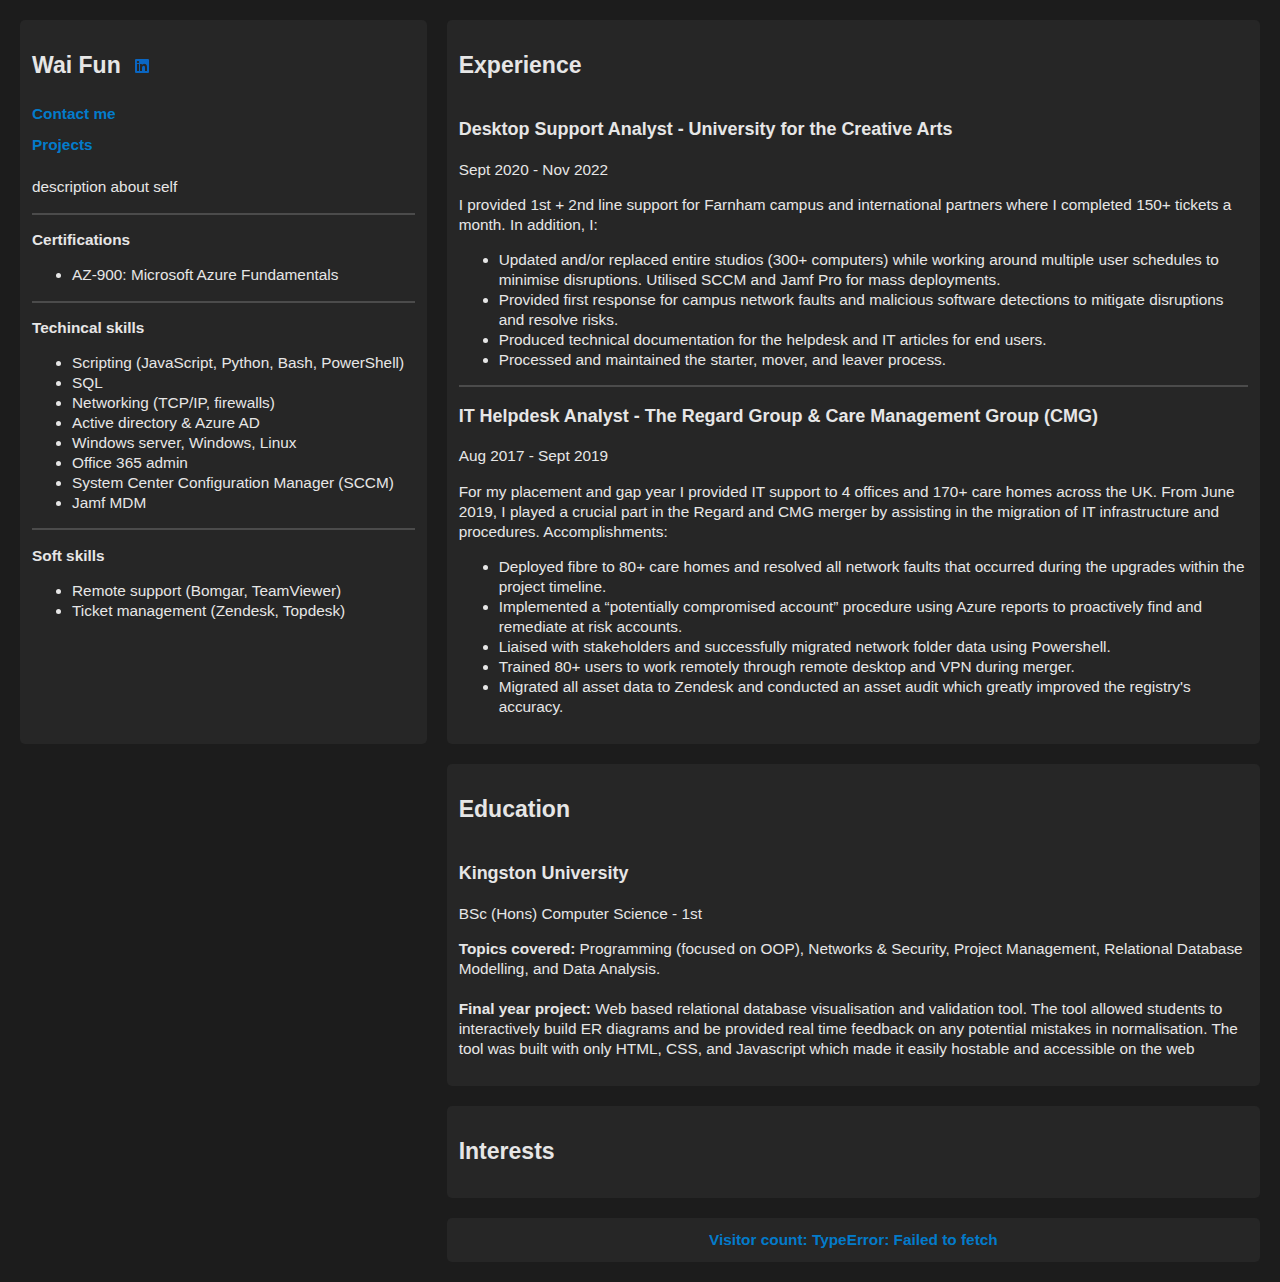
<file: index.html>
<!DOCTYPE html>
<html lang="en">

<head>
    <meta charset="UTF-8">
    <meta name="viewport" content="width=device-width, initial-scale=1.0">
    <link rel="stylesheet" href="style.css">
    <title>Wai Fun - Resume</title>

    <script src="visitcount.js"></script>
</head>

<body>
    <main>
        <div id="about" class="section section_side">
            <h2>Wai Fun</h2>
            <a href="https://www.linkedin.com/in/waif">
                <img src="LinkedIn_Logo.png" alt="Link to LinkedIn profile">
            </a>
            <a id="nav" href="#">Contact me</a>
            <a id="nav" href="#">Projects</a>
            <p>description about self </p>

            <hr>

            <p><b>Certifications</b></p>
            <ul>
                <li>AZ-900: Microsoft Azure Fundamentals</li>
            </ul>

            <hr>

            <p><b>Techincal skills</b></p>
            <ul>
                <li>Scripting (JavaScript, Python, Bash, PowerShell)</li>
                <li>SQL</li>
                <li>Networking (TCP/IP, firewalls)</li>
                <li>Active directory & Azure AD</li>
                <li>Windows server, Windows, Linux</li>
                <li>Office 365 admin</li>
                <li>System Center Configuration Manager (SCCM)</li>
                <li>Jamf MDM</li>
            </ul>

            <hr>

            <p><b>Soft skills</b></p>
            <ul>
                <li>Remote support (Bomgar, TeamViewer)</li>
                <li>Ticket management (Zendesk, Topdesk)</li>
            </ul>

        </div>
        <div id="experience" class="section section_main">
            <h2>Experience</h2>
            <h3>Desktop Support Analyst - University for the Creative Arts</h3>
            <p>Sept 2020 - Nov 2022</p>
            <p>
                I provided 1st + 2nd line support for Farnham campus and international partners where I completed
                150+ tickets a month. In addition, I:
            </p>
            <ul>
                <li>Updated and/or replaced entire studios (300+ computers) while working around multiple user
                    schedules to minimise disruptions. Utilised SCCM and Jamf Pro for mass deployments.</li>
                <li>Provided first response for campus network faults and malicious software detections to
                    mitigate disruptions and resolve risks.</li>
                <li>Produced technical documentation for the helpdesk and IT articles for end users.</li>
                <li>Processed and maintained the starter, mover, and leaver process.</li>
            </ul>

            <hr>

            <h3>IT Helpdesk Analyst - The Regard Group & Care Management Group (CMG)</h3>
            <p>Aug 2017 - Sept 2019</p>
            <p>
                For my placement and gap year I provided IT support to 4 offices and 170+ care homes across
                the UK. From June 2019, I played a crucial part in the Regard and CMG merger by assisting in
                the migration of IT infrastructure and procedures. Accomplishments:
            </p>
            <ul>
                <li>Deployed fibre to 80+ care homes and resolved all network faults that occurred during the
                    upgrades within the project timeline.</li>
                <li>Implemented a “potentially compromised account” procedure using Azure reports to
                    proactively find and remediate at risk accounts.</li>
                <li>Liaised with stakeholders and successfully migrated network folder data using Powershell.</li>
                <li>Trained 80+ users to work remotely through remote desktop and VPN during merger.</li>
                <li>Migrated all asset data to Zendesk and conducted an asset audit which greatly improved
                    the registry's accuracy.</li>
            </ul>
        </div>
        <div id="education" class="section section_main">
            <h2>Education</h2>
            <h3>Kingston University</h3>
            <p>BSc (Hons) Computer Science - 1st</p>
            <p>
                <b>Topics covered:</b> Programming (focused on OOP), Networks & Security, Project Management,
                Relational Database Modelling, and Data Analysis.

                <br><br>

                <b>Final year project:</b> Web based relational database visualisation and validation tool. The tool
                allowed students to interactively build ER diagrams and be provided real time feedback on any potential
                mistakes in normalisation. The tool was built with only HTML, CSS, and Javascript which made it
                easily hostable and accessible on the web
            </p>
        </div>
        <div id="interests" class="section section_main">
            <h2>Interests</h2>
        </div>
        <div class="section section_main">
            <a id="visit_counter" href="#">Visitor count: loading...</a>
        </div>
    </main>
</body>

</html>
</file>
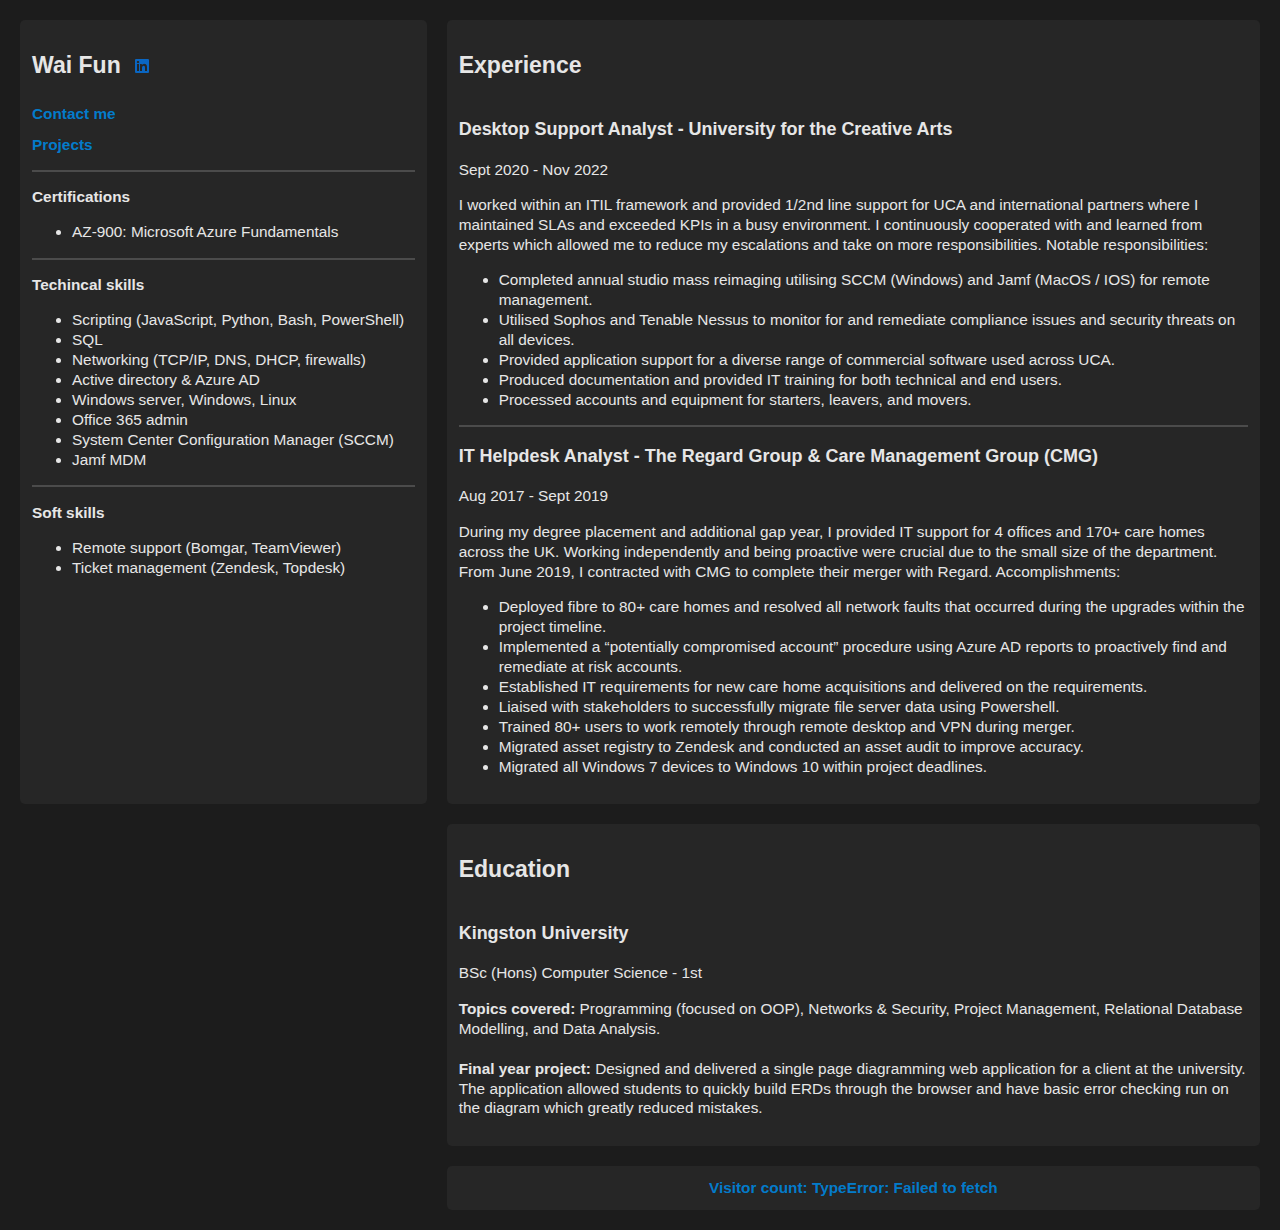
<file: Content/index.html>
<!DOCTYPE html>
<html lang="en">

<head>
    <meta charset="UTF-8">
    <meta name="viewport" content="width=device-width, initial-scale=1.0">
    <link rel="stylesheet" href="style.css">
    <title>Wai Fun - Resume</title>

    <script src="visitcount.js"></script>
</head>

<body>
    <main>
        <div id="about" class="section section_side">
            <h2>Wai Fun</h2>
            <a href="https://www.linkedin.com/in/waif">
                <img src="LinkedIn_Logo.png" alt="Link to LinkedIn profile">
            </a>
            <a id="nav" href="https://waihfun.com/contact.html">Contact me</a>
            <a id="nav" href="https://waihfun.com/projects.html">Projects</a>

            <hr>

            <p><b>Certifications</b></p>
            <ul>
                <li>AZ-900: Microsoft Azure Fundamentals</li>
            </ul>

            <hr>

            <p><b>Techincal skills</b></p>
            <ul>
                <li>Scripting (JavaScript, Python, Bash, PowerShell)</li>
                <li>SQL</li>
                <li>Networking (TCP/IP, DNS, DHCP, firewalls)</li>
                <li>Active directory & Azure AD</li>
                <li>Windows server, Windows, Linux</li>
                <li>Office 365 admin</li>
                <li>System Center Configuration Manager (SCCM)</li>
                <li>Jamf MDM</li>
            </ul>

            <hr>

            <p><b>Soft skills</b></p>
            <ul>
                <li>Remote support (Bomgar, TeamViewer)</li>
                <li>Ticket management (Zendesk, Topdesk)</li>
            </ul>

        </div>
        <div id="experience" class="section section_main">
            <h2>Experience</h2>
            <h3>Desktop Support Analyst - University for the Creative Arts</h3>
            <p>Sept 2020 - Nov 2022</p>
            <p>
                I worked within an ITIL framework and provided 1/2nd line support for UCA and international partners
                where I maintained SLAs and exceeded KPIs in a busy environment. I continuously cooperated with
                and learned from experts which allowed me to reduce my escalations and take on more
                responsibilities. Notable responsibilities:
            </p>
            <ul>
                <li>Completed annual studio mass reimaging utilising SCCM (Windows) and Jamf (MacOS /
                    IOS) for remote management.</li>
                <li>Utilised Sophos and Tenable Nessus to monitor for and remediate compliance issues and
                    security threats on all devices.</li>
                <li>Provided application support for a diverse range of commercial software used across UCA.</li>
                <li>Produced documentation and provided IT training for both technical and end users.</li>
                <li>Processed accounts and equipment for starters, leavers, and movers.</li>
            </ul>

            <hr>

            <h3>IT Helpdesk Analyst - The Regard Group & Care Management Group (CMG)</h3>
            <p>Aug 2017 - Sept 2019</p>
            <p>
                During my degree placement and additional gap year, I provided IT support for 4 offices and 170+
                care homes across the UK. Working independently and being proactive were crucial due to the small
                size of the department. From June 2019, I contracted with CMG to complete their merger with
                Regard. Accomplishments:
            </p>
            <ul>
                <li>Deployed fibre to 80+ care homes and resolved all network faults that occurred during the
                    upgrades within the project timeline.</li>
                <li>Implemented a “potentially compromised account” procedure using Azure AD reports to
                    proactively find and remediate at risk accounts.</li>
                <li>Established IT requirements for new care home acquisitions and delivered on the
                    requirements.</li>
                <li>Liaised with stakeholders to successfully migrate file server data using Powershell.</li>
                <li>Trained 80+ users to work remotely through remote desktop and VPN during merger.</li>
                <li>Migrated asset registry to Zendesk and conducted an asset audit to improve accuracy.</li>
                <li>Migrated all Windows 7 devices to Windows 10 within project deadlines.</li>
            </ul>
        </div>
        <div id="education" class="section section_main">
            <h2>Education</h2>
            <h3>Kingston University</h3>
            <p>BSc (Hons) Computer Science - 1st</p>
            <p>
                <b>Topics covered:</b> Programming (focused on OOP), Networks & Security, Project Management,
                Relational Database Modelling, and Data Analysis.

                <br><br>

                <b>Final year project:</b> Designed and delivered a single page diagramming web application
                for a client at the university. The application allowed students to quickly build ERDs through the
                browser and have basic error checking run on the diagram which greatly reduced mistakes.
            </p>
        </div>
        <div class="section section_main">
            <a id="visit_counter" href="https://waihfun.com/projects.html">Visitor count: loading...</a>
        </div>
    </main>
</body>

</html>
</file>
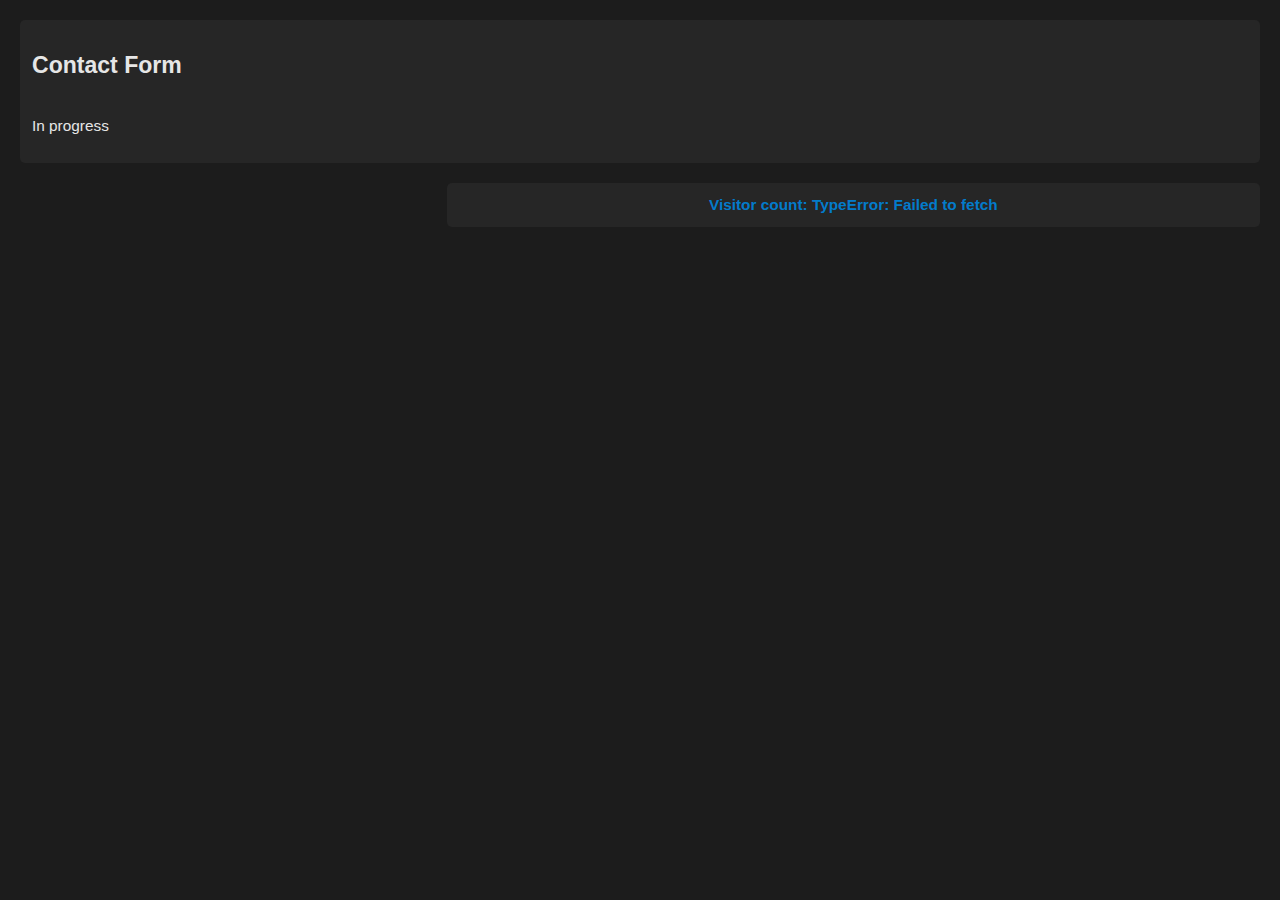
<file: contact.html>
<!DOCTYPE html>
<html lang="en">

<head>
    <meta charset="UTF-8">
    <meta name="viewport" content="width=device-width, initial-scale=1.0">
    <link rel="stylesheet" href="style.css">
    <title>Contact Me</title>

    <script src="visitcount.js"></script>
</head>

<body>
    <nav>
    </nav>
    <main>
        <div id="Contact" class="section section_all">
            <h2>Contact Form</h2>
            <p>In progress</p>
        </div>
        <div class="section section_main">
            <a id="visit_counter" href="#">Visitor count: loading...</a>
        </div>
    </main>
</body>

</html>
</file>
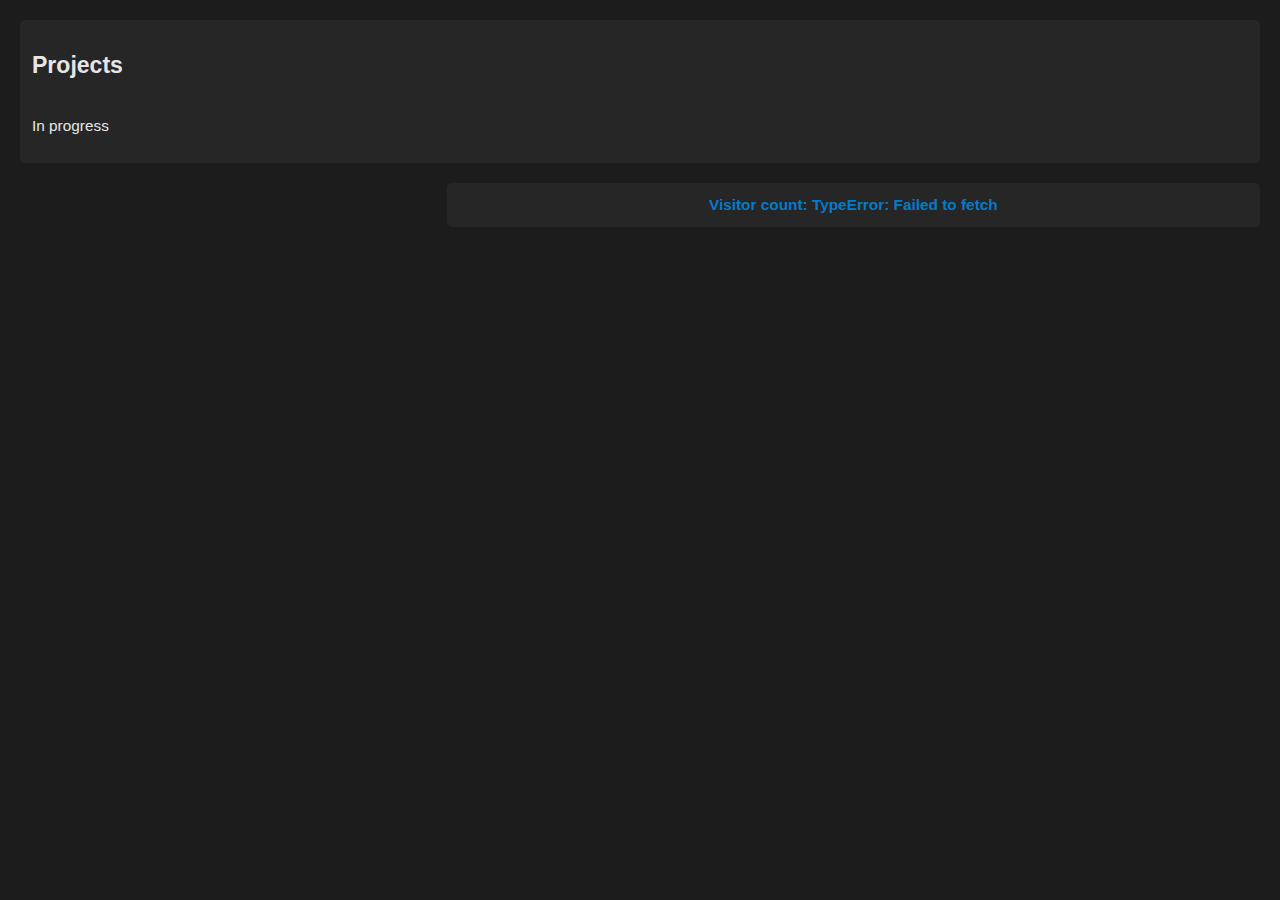
<file: projects.html>
<!DOCTYPE html>
<html lang="en">

<head>
    <meta charset="UTF-8">
    <meta name="viewport" content="width=device-width, initial-scale=1.0">
    <link rel="stylesheet" href="style.css">
    <title>404</title>

    <script src="visitcount.js"></script>
</head>

<body>
    <nav>
    </nav>
    <main>
        <div id="projects" class="section section_all">
            <h2>Projects</h2>
            <p>In progress</p>
        </div>
        <div class="section section_main">
            <a id="visit_counter" href="#">Visitor count: loading...</a>
        </div>
    </main>
</body>

</html>
</file>
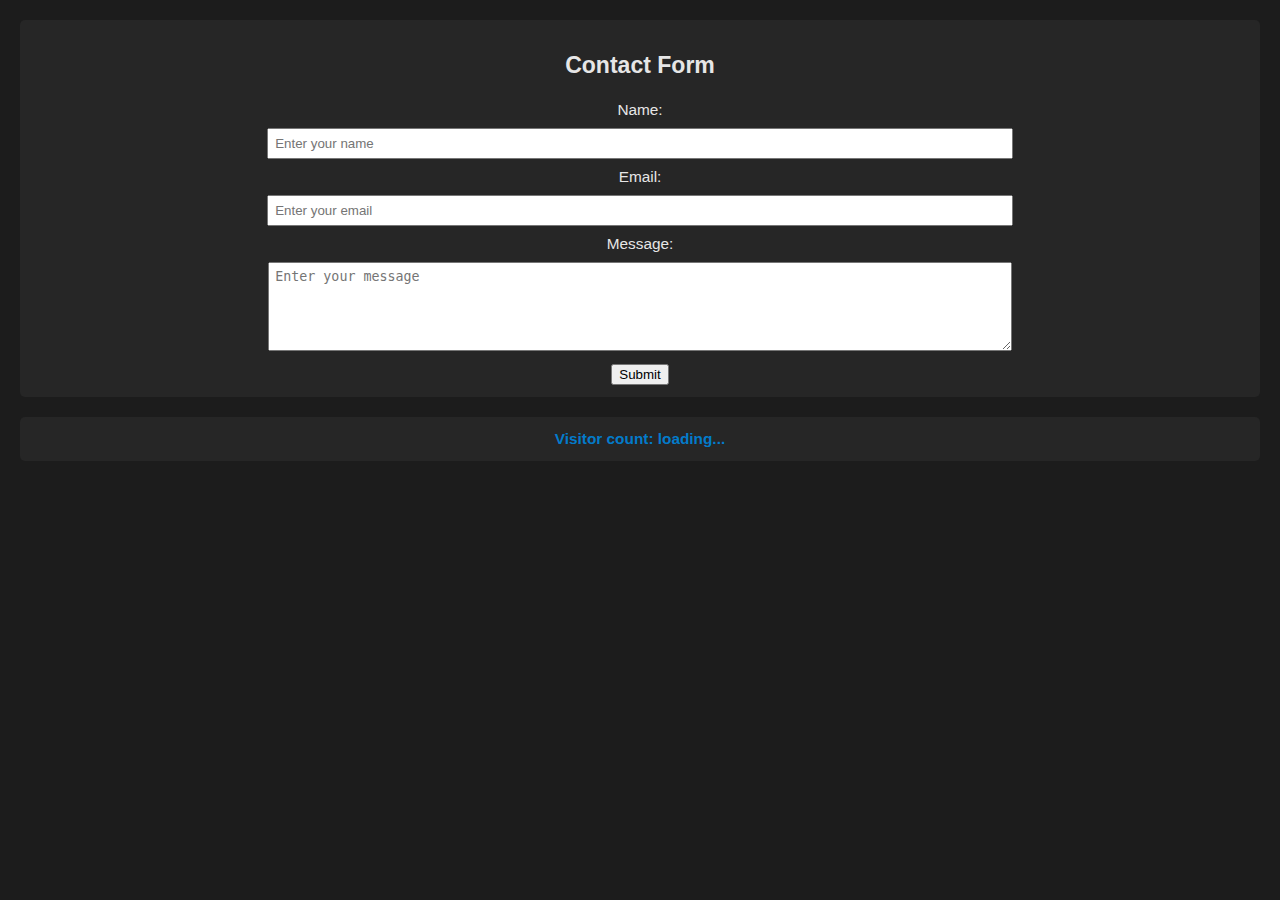
<file: Content/contact.html>
<!DOCTYPE html>
<html lang="en">

<head>
    <meta charset="UTF-8">
    <meta name="viewport" content="width=device-width, initial-scale=1.0">
    <link rel="stylesheet" href="style.css">
    <title>Contact Me</title>

    <script src="visitcount.js"></script>
    <script src="contactform.js"></script>
</head>

<body>
    <nav>
    </nav>
    <main>
        <div id="contact" class="section section_all">
            <h2>Contact Form</h2>
            <form id="contact_form">
                <label for="name">Name:</label><br>
                <input type="text" id="name" name="name" placeholder="Enter your name"><br>
                <label for="email">Email:</label><br>
                <input type="email" id="email" name="email" placeholder="Enter your email"><br>
                <label for="msg">Message:</label><br>
                <textarea id="msg" name="msg" rows="5" placeholder="Enter your message"></textarea><br>
                <button id="form_submit_btn">Submit</button>
            </form>
        </div>
        <div class="section section_all">
            <a id="visit_counter" href="https://waihfun.com/projects.html">Visitor count: loading...</a>
        </div>
    </main>
</body>

</html>
</file>
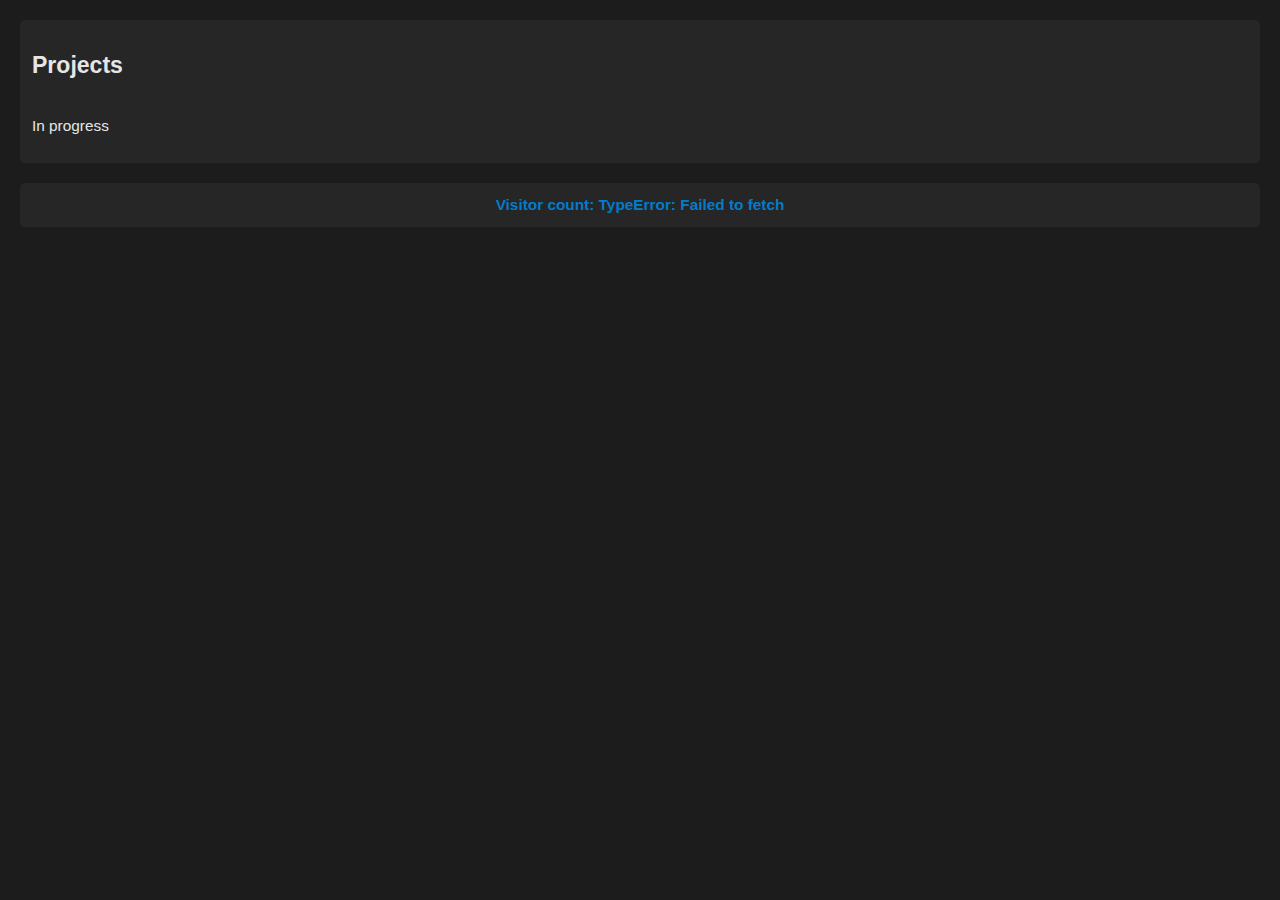
<file: Content/projects.html>
<!DOCTYPE html>
<html lang="en">

<head>
    <meta charset="UTF-8">
    <meta name="viewport" content="width=device-width, initial-scale=1.0">
    <link rel="stylesheet" href="style.css">
    <title>404</title>

    <script src="visitcount.js"></script>
</head>

<body>
    <nav>
    </nav>
    <main>
        <div id="projects" class="section section_all">
            <h2>Projects</h2>
            <p>In progress</p>
        </div>
        <div class="section section_all">
            <a id="visit_counter" href="https://waihfun.com/projects.html">Visitor count: loading...</a>
        </div>
    </main>
</body>

</html>
</file>
<file: style.css>
/* sets background and default font size */
html, body {
    margin: 0px;
    padding: 0px;
    background-color: #1c1c1c;

    font-family: sans-serif;
    font-size: 0.98rem;
    line-height: 1.3;
    color: #e6e6e6;
}

body a {
    font-weight: bold;
    text-decoration: none;
    color: #0084dced;
}

/* line break formatting */
body hr {
    border: 1px solid rgb(75, 75, 75);
}

/* Grid layout for wider screens */
@media (min-width: 1200px) {
    main {
        display: grid;
        padding: 20px;
        max-width: 1400px;
        margin: 0 auto;
        grid-template-columns: 1fr 2fr;
        gap: 20px;
    }

    .section_side {
        grid-row: 1 / -1;
        grid-column: 1;
    }

    .section_main {
        grid-column: 2;
    }

    .section_all {
        grid-column: 1 / -1;
    }
}

/* Grid layout for smaller screens */
@media (max-width: 1199px) {
    main {
        display: grid;
        padding: 20px;
        margin: 0 auto;
        grid-template-columns: 1fr;
        gap: 20px;
    }
}

/* Sets the background for each section */
.section {
    padding: 12px;
    background-color: #262626;
    border-radius: 5px;
}

/* needed to move logo to top right of section. */
#about #nav{
    display: block;
    padding-bottom: 7px;
    margin: 4px 0px 4px 0px;
}
#about img, h2 {
    /* needed to move logo to left of name */
    display:inline-block;
}
#about img {
    margin-left: 10px;
}

#not_found {
    text-align: center;
}

#visit_counter {
    display: block;
    padding: 0px;
    text-align: center;
}
</file>
<file: Content/style.css>
/* sets background and default font size */
html,
body {
    margin: 0px;
    padding: 0px;
    background-color: #1c1c1c;

    font-family: sans-serif;
    font-size: 0.98rem;
    line-height: 1.3;
    color: #e6e6e6;
}

body a {
    font-weight: bold;
    text-decoration: none;
    color: #0084dced;
}

/* line break formatting */
body hr {
    border: 1px solid rgb(75, 75, 75);
}

/* Grid layout for wider screens */
@media (min-width: 1200px) {
    main {
        display: grid;
        padding: 20px;
        max-width: 1400px;
        margin: 0 auto;
        grid-template-columns: 1fr 2fr;
        gap: 20px;
    }

    .section_side {
        grid-row: 1 / -1;
        grid-column: 1;
    }

    .section_main {
        grid-column: 2;
    }

    .section_all {
        grid-column: 1 / -1;
    }
}

/* Grid layout for smaller screens */
@media (max-width: 1199px) {
    main {
        display: grid;
        padding: 20px;
        margin: 0 auto;
        grid-template-columns: 1fr;
        gap: 20px;
    }
}

/* Sets the background for each section */
.section {
    padding: 12px;
    background-color: #262626;
    border-radius: 5px;
}

/* needed to move logo to top right of section. */
#about #nav {
    display: block;
    padding-bottom: 7px;
    margin: 4px 0px 4px 0px;
}

#about img,
h2 {
    /* needed to move logo to left of name */
    display: inline-block;
}

#about img {
    margin-left: 10px;
}

#not_found {
    text-align: center;
}

#contact {
    text-align: center;
}

#contact_form input[type=text],
input[type=email],
textarea {
    width: 60%;
    padding: 6px;
    margin: 8px 0;
    display: inline-block;
}

#contact_form input[type=submit] {
    width: 6em;
    padding: 6px;
    margin: 8px 0;
    background-color: #4CAF50;
    color: white;
}

#visit_counter {
    display: block;
    padding: 0px;
    text-align: center;
}
</file>
